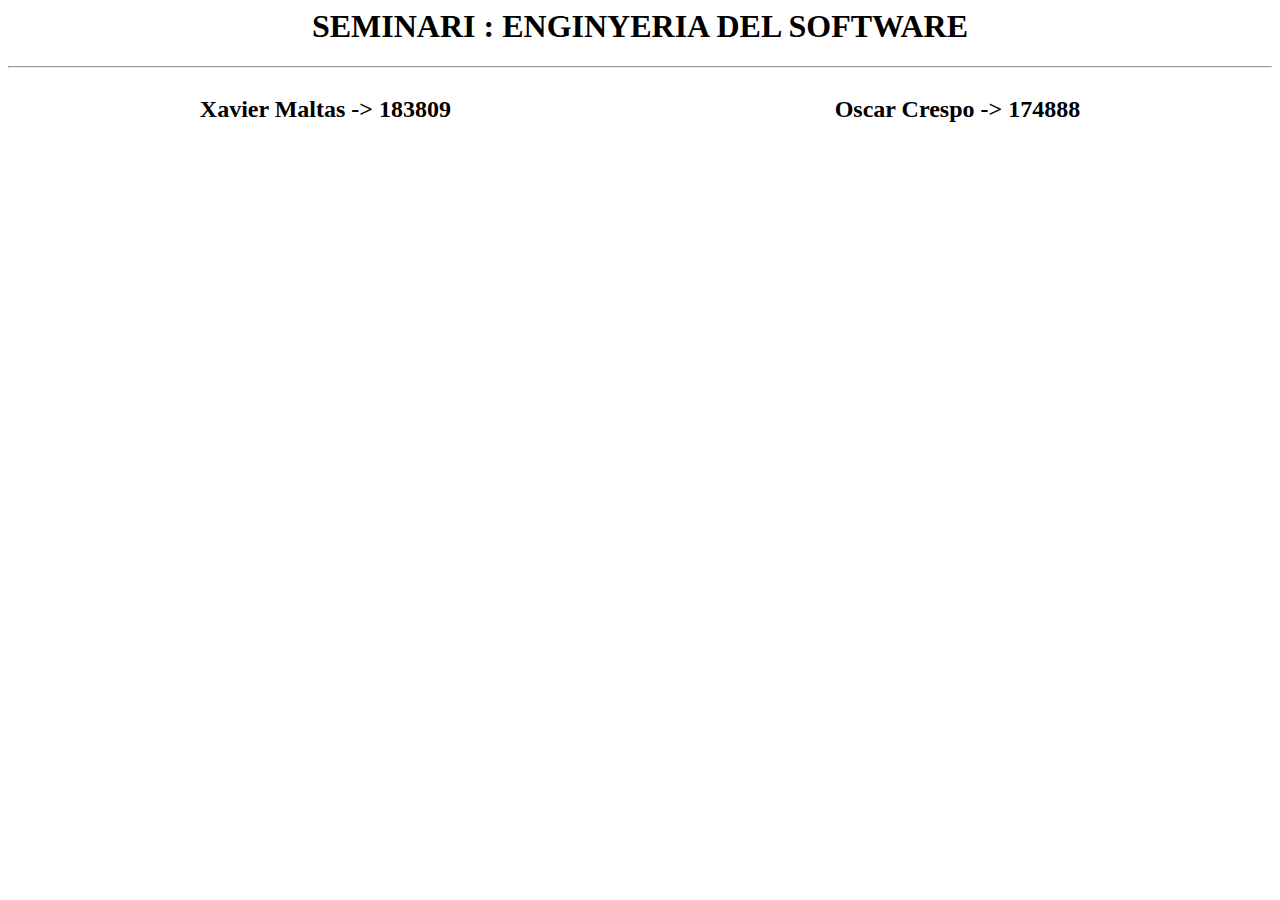
<file: DOC/html_model.html>
<DOCTYPE html>
<html>

	<head>
		<title> SEMINARI : ENGINYERIA DEL SOFTWARE	</title>
	</head>

	<body>

		<header>
			<h1  style = "display:flex; justify-content:center;" >SEMINARI : ENGINYERIA DEL SOFTWARE</h1>
			<hr>
			<div class= "alumnes" style = "display:flex; justify-content:space-around;">
				<h2>Xavier Maltas -> 183809</h2>
				<h2>Oscar Crespo -> 174888</h2>
			</div>
		</header>

		<div id = "main" container>
		</div>

		<footer>
		</footer>


	</body>
</html>
</file>
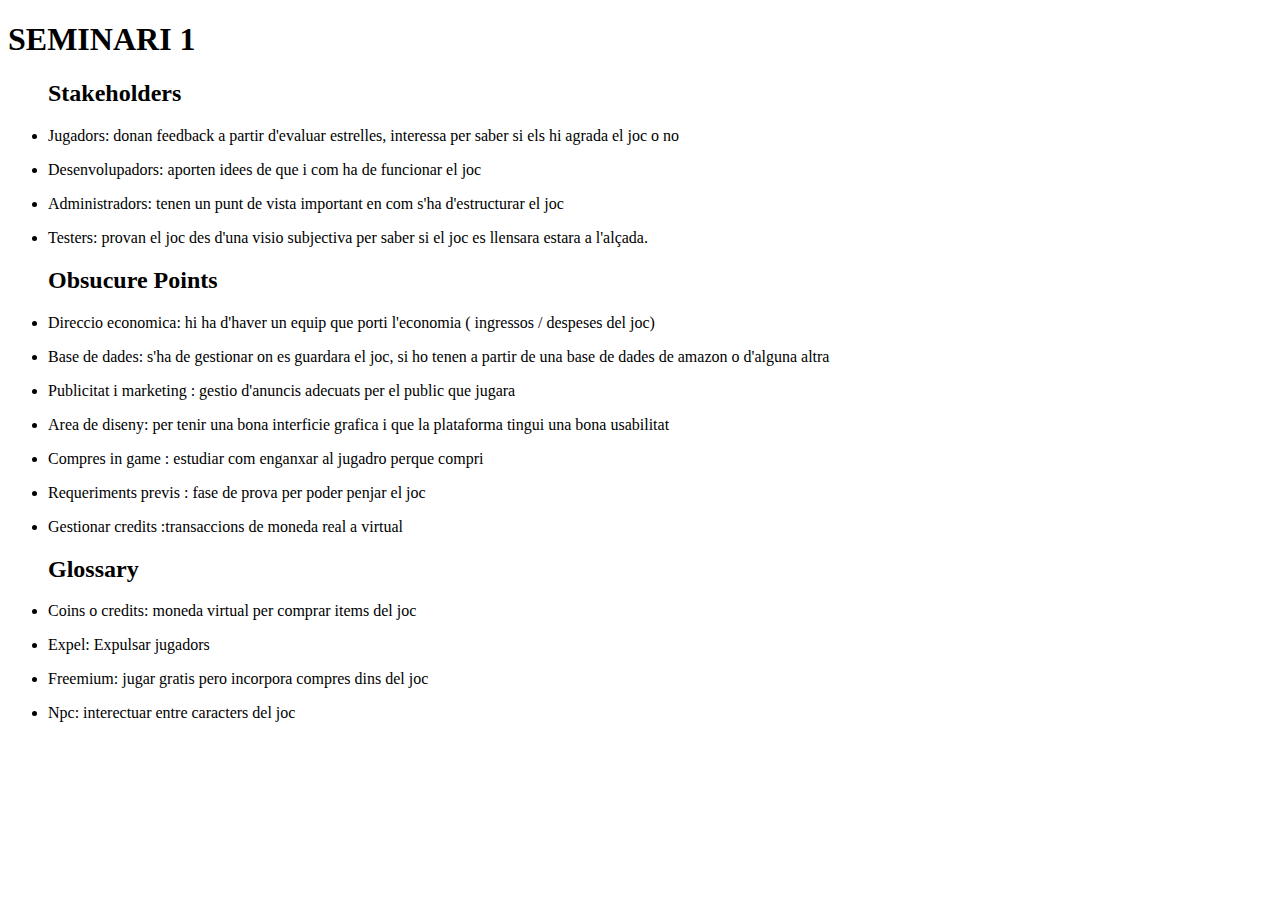
<file: DOC/s1.html>
<!DOCTYPE html>
<html>

	<head>
		<title> SEMINARI 1 </title>
	</head>
	<body>
		<header>
			<h1>SEMINARI 1 </h1>
		</header>

		<div id = "main" container >
		
			<ul class = "stakeholders" >
				<h2>Stakeholders</h2>
				<li><p>Jugadors: donan feedback a partir d'evaluar estrelles, interessa per saber si els hi agrada el joc o no</p></li>
				<li><p>Desenvolupadors: aporten idees de que i com ha de funcionar el joc</p></li>
				<li><p>Administradors: tenen un punt de vista important en com s'ha d'estructurar el joc</p></li>
				<li><p>Testers: provan el joc des d'una visio subjectiva per saber si el joc es llensara estara a l'alçada.</p></li>		
			</ul>

			<ul class = "obsucure_points" >
				<h2>Obsucure Points</h2>
				<li><p>Direccio economica: hi ha d'haver un equip que porti l'economia ( ingressos / despeses del joc)</p></li>
				<li><p>Base de dades: s'ha de gestionar on es guardara el joc, si ho tenen a partir de una base de dades de amazon o d'alguna altra</p></li>
				<li><p>Publicitat i marketing : gestio d'anuncis adecuats per el public que jugara</p></li>
				<li><p>Area de diseny: per tenir una bona interficie grafica i que la plataforma tingui una bona usabilitat</p></li>
				<li><p>Compres in game : estudiar com enganxar al jugadro perque compri</p></li>
				<li><p>Requeriments previs : fase de prova per poder penjar el joc</p></li>
				<li><p>Gestionar credits :transaccions de moneda real a virtual</p></li>	
			</ul>

			<ul class = "glossary" >
				<h2>Glossary</h2>
				<li><p>Coins o credits: moneda virtual per comprar items del joc</p></li>
				<li><p>Expel: Expulsar jugadors</p></li>
				<li><p>Freemium: jugar gratis pero incorpora compres dins del joc</p></li>
				<li><p>Npc: interectuar entre caracters del joc</p></li>		
			</ul>

		</div>

		<footer>

		</footer>
	</body>
</html>
</file>
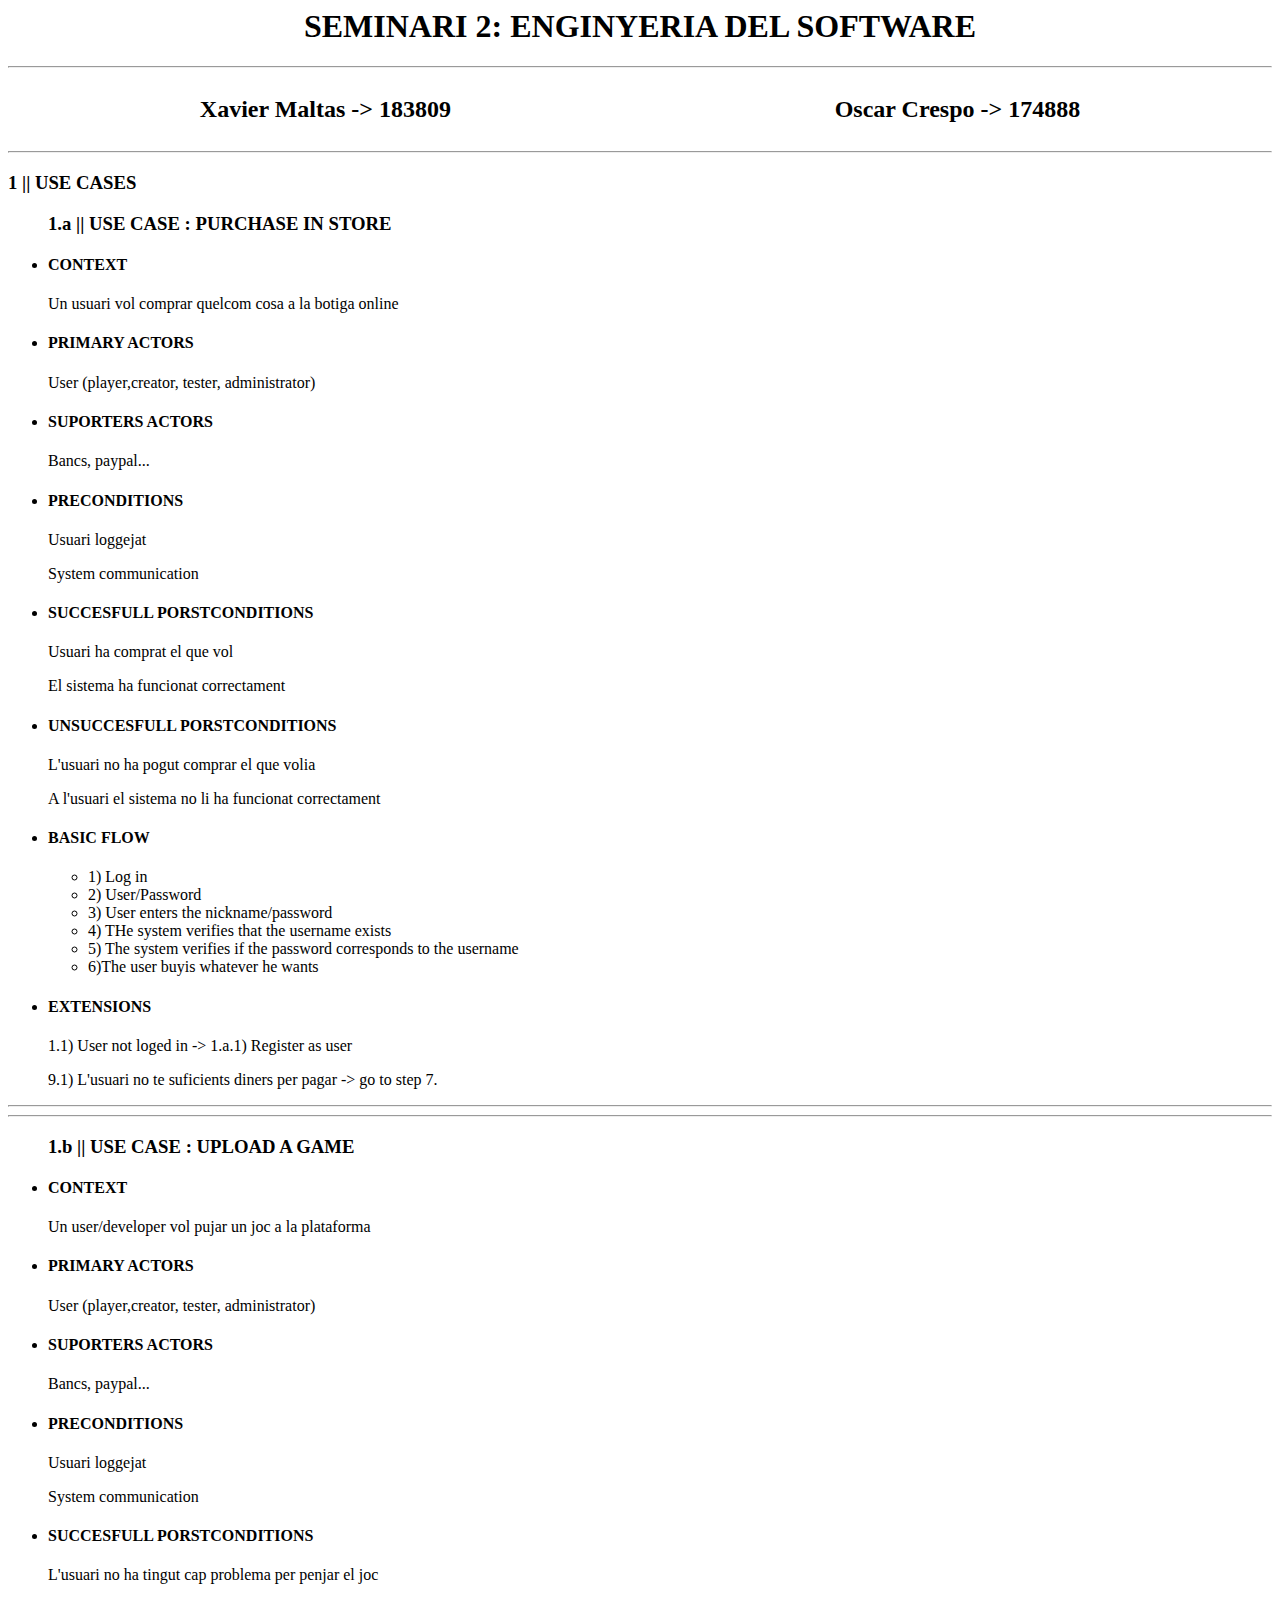
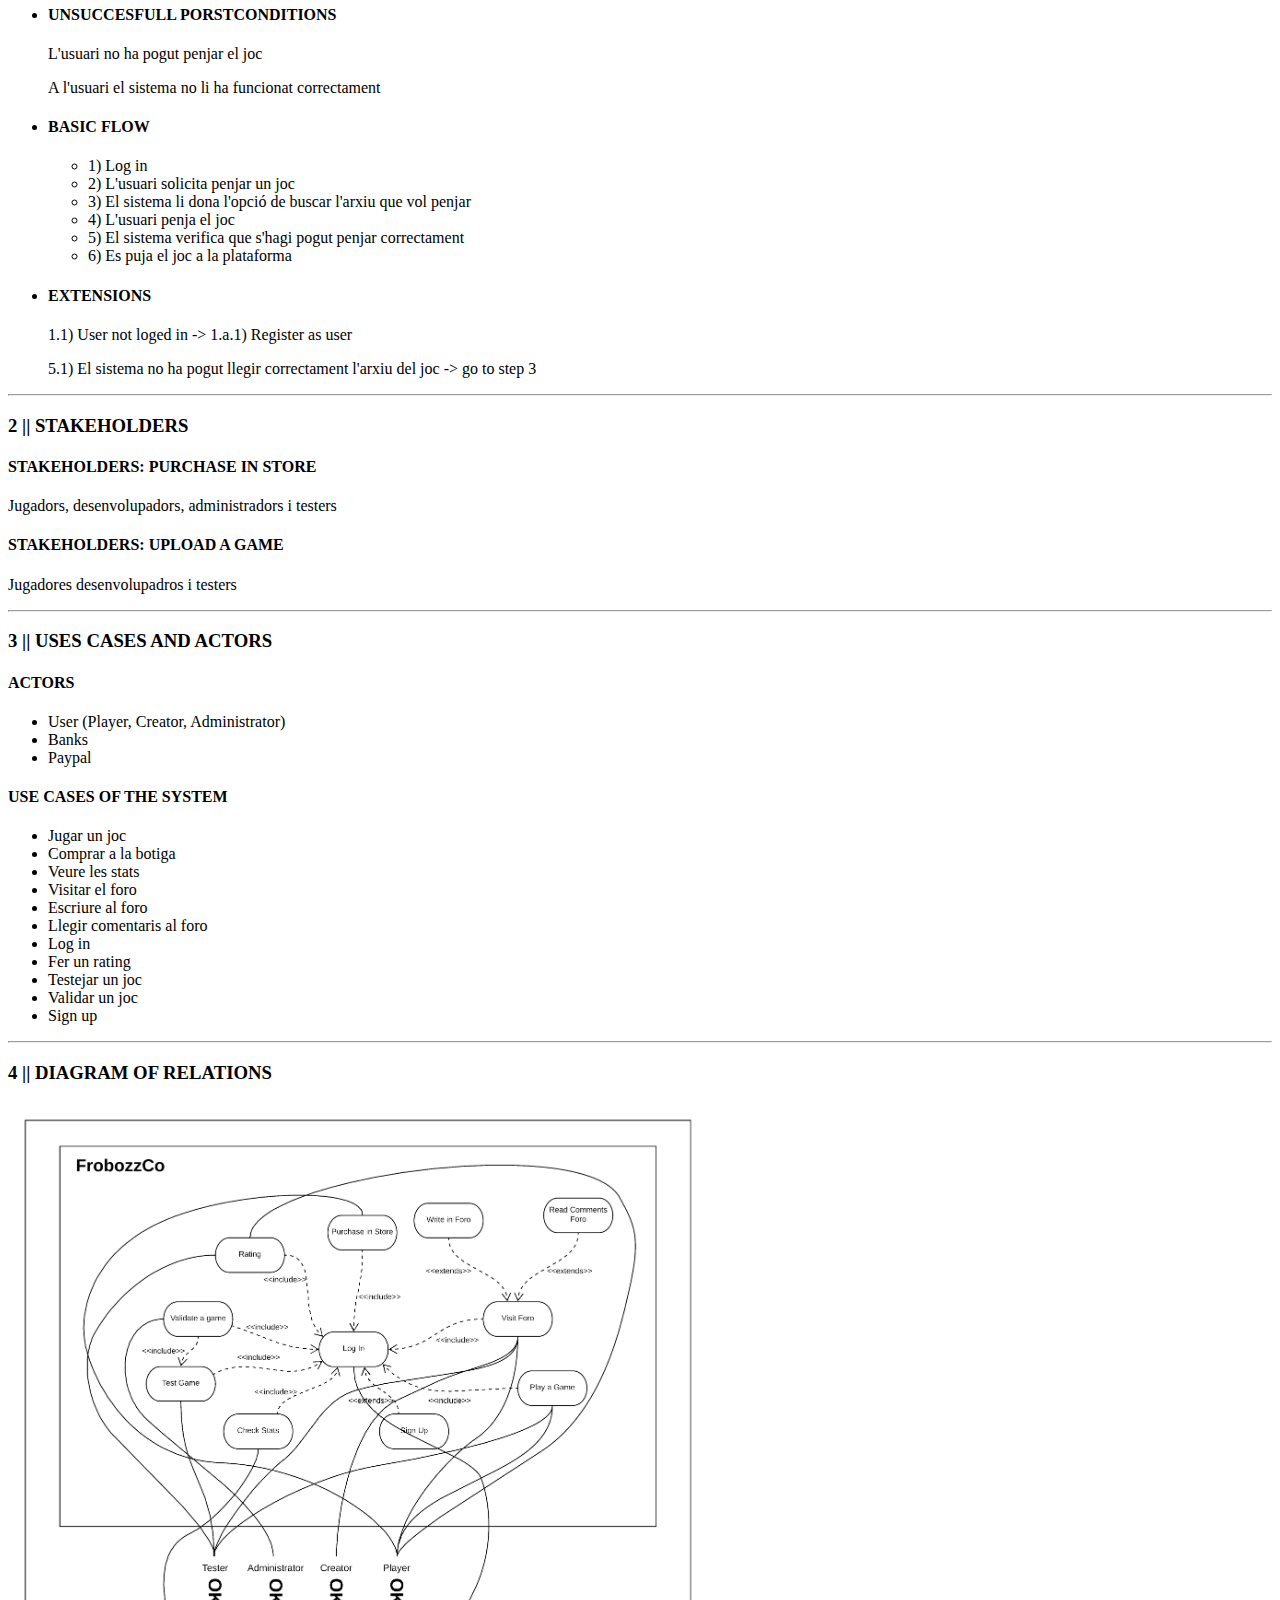
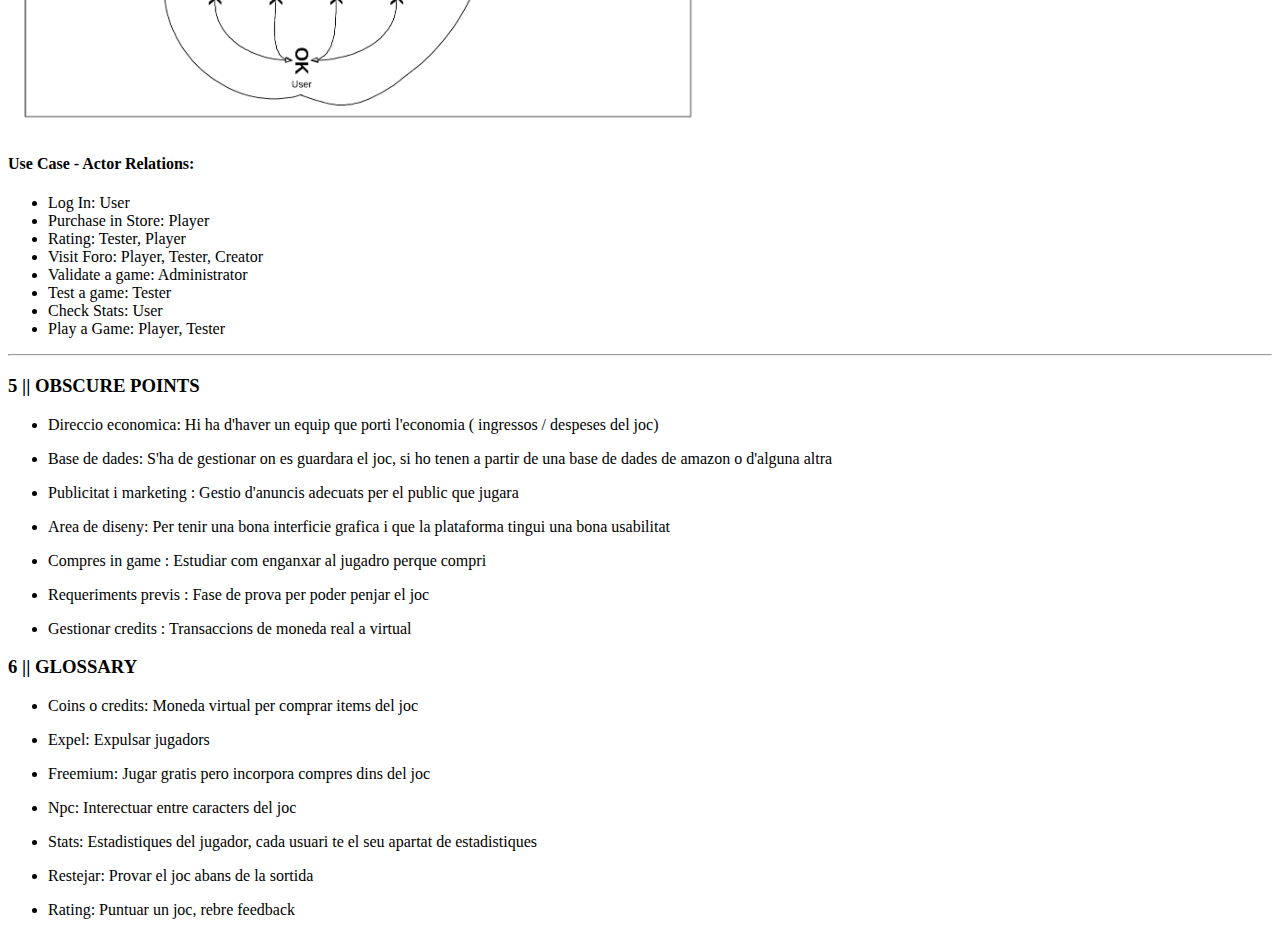
<file: DOC/s2.html>
<DOCTYPE html>
<html>

	<head>
		<title> SEMINARI 2: ENGINYERIA DEL SOFTWARE	</title>
	</head>

	<body>

		<header>
			<h1 style="display: flex; justify-content: center;">SEMINARI 2: ENGINYERIA DEL SOFTWARE</h1>
			<hr>
			<div class= "alumnes" style="display:flex; justify-content: space-around;">
				<h2>Xavier Maltas -> 183809</h2>
				<h2>Oscar Crespo -> 174888</h2>
			</div>
		</header>

		<div id = "main" container>

			<div class = "ex1">
				<hr>
				<h3>1 || USE CASES</h3>
				<div class = "uc_purchase_in_store">
					<ul class = "pis_list">
						<h3>1.a || USE CASE : PURCHASE IN STORE</h3>
						<li>
							<h4>CONTEXT</h4>
							<p>Un usuari vol comprar quelcom cosa a la botiga online</p>
						</li>
						<li>
							<h4>PRIMARY ACTORS</h4>
							<p>User (player,creator, tester, administrator)</p>
						</li>

						<li>
							<h4>SUPORTERS ACTORS</h4>
							<p>Bancs, paypal...</p>
						</li>
						<li>
							<h4>PRECONDITIONS</h4>
							<p>Usuari loggejat</p>
							<p>System communication</p>
						</li>
						<li>
							<h4>SUCCESFULL PORSTCONDITIONS</h4>
							<p>Usuari ha comprat el que vol</p>
							<p>El sistema ha funcionat correctament</p>
						</li>
						<li>
							<h4>UNSUCCESFULL PORSTCONDITIONS</h4>
							<p>L'usuari no ha pogut comprar el que volia</p>
							<p>A l'usuari el sistema no li ha funcionat correctament</p>
						</li>
						<li>
							<h4>BASIC FLOW</h4>
							<ul>
								<li>1) Log in</li>
								<li>2) User/Password</li>
								<li>3) User enters the nickname/password</li>
								<li>4) THe system verifies that the username exists</li>
								<li>5) The system verifies if the password corresponds to the username</li>
								<li>6)The user buyis whatever he wants</li>
							</ul>
							
						</li>
						<li>
							<h4>EXTENSIONS</h4>
							<p>1.1) User not loged in -> 1.a.1) Register as user</p>
							<p>9.1) L'usuari no te suficients diners per pagar -> go to step 7.</p>
						</li>
					</ul>
				</div>

				<hr>
				<hr>

				<div class = "uc_upload_a_game">
					<ul class = "ug_list">
						<h3>1.b || USE CASE : UPLOAD A GAME</h3>
						<li>
							<h4>CONTEXT</h4>
							<p>Un user/developer vol pujar un joc a la plataforma</p>
						</li>
						<li>
							<h4>PRIMARY ACTORS</h4>
							<p>User (player,creator, tester, administrator)</p>
						</li>

						<li>
							<h4>SUPORTERS ACTORS</h4>
							<p>Bancs, paypal...</p>
						</li>
						<li>
							<h4>PRECONDITIONS</h4>
							<p>Usuari loggejat</p>
							<p>System communication</p>
						</li>
						<li>
							<h4>SUCCESFULL PORSTCONDITIONS</h4>
							<p>L'usuari no ha tingut cap problema per penjar el joc</p>
						</li>
						<li>
							<h4>UNSUCCESFULL PORSTCONDITIONS</h4>
							<p>L'usuari no ha pogut penjar el joc</p>
							<p>A l'usuari el sistema no li ha funcionat correctament</p>
						</li>
						<li>
							<h4>BASIC FLOW</h4>
							<ul>
								<li>1) Log in</li>
								<li>2) L'usuari solicita penjar un joc</li>
								<li>3) El sistema li dona l'opció de buscar l'arxiu que vol penjar</li>
								<li>4) L'usuari penja el joc</li>
								<li>5) El sistema verifica que s'hagi pogut penjar correctament</li>
								<li>6) Es puja el joc a la plataforma</li>
							</ul>
							
						</li>
						<li>
							<h4>EXTENSIONS</h4>
							<p>1.1) User not loged in -> 1.a.1) Register as user</p>
							<p>5.1) El sistema no ha pogut llegir correctament l'arxiu del joc -> go to step 3</p>
						</li>
					</ul>
				</div>
				<hr>

				<div class = "stakeholders">
					<h3>2 || STAKEHOLDERS</h3>
					<div class = "stkrs_pis">
						<h4>STAKEHOLDERS: PURCHASE IN STORE</h4>
						<p>Jugadors, desenvolupadors, administradors i testers</p>
					</div>
					<div class = "stkrs_ug">
						<h4>STAKEHOLDERS: UPLOAD A GAME</h4>
						<p>Jugadores desenvolupadros i testers</p>
					</div>
				</div>
				<hr>

				<div class = "uc_a">
					<h3>3 || USES CASES AND ACTORS</h3>
					<div class = "uc_system">
						<h4>ACTORS</h4>
						<ul>
							<li>User (Player, Creator, Administrator)</li>
							<li>Banks</li>
							<li>Paypal</li>
						</ul>

					</div>
					<div class ="uc_actors">
						<h4>USE CASES OF THE SYSTEM</h4>
						<ul>
							<li>Jugar un joc</li>
							<li>Comprar a la botiga</li>
							<li>Veure les stats</li>
							<li>Visitar el foro</li>
							<li>Escriure al foro</li>
							<li>Llegir comentaris al foro</li>
							<li>Log in</li>
							<li>Fer un rating</li>
							<li>Testejar un joc</li>
							<li>Validar un joc</li>
							<li>Sign up</li>
						</ul>
					</div>
				</div>
				<hr>

				<div class = "diagram_relations">
					<h3>4 || DIAGRAM OF RELATIONS</h3>
					<div class ="dr_wrapper">
						<img src="ES-S2-Diagram.png" alt="Diagrama de relacions del sistema" width="700px">
					</div>
					<div class = "ls_relations_actors">
						<h4>Use Case - Actor Relations: </h4>
						<ul>
							<li>Log In: User</li>
							<li>Purchase in Store: Player</li>
							<li>Rating: Tester, Player</li>
							<li>Visit Foro: Player, Tester, Creator</li>
							<li>Validate a game: Administrator</li>
							<li>Test a game: Tester</li>
							<li>Check Stats: User</li>
							<li>Play a Game: Player, Tester</li>
						</ul>
					</div>
				</div>
				<hr>

				<div class = "obscure_points">
					<h3>5 || OBSCURE POINTS</h3>
					<ul>
						<li>
							<p>Direccio economica: Hi ha d'haver un equip que porti l'economia ( ingressos / despeses del joc)</p>
						</li>
						<li>
							<p>Base de dades: S'ha de gestionar on es guardara el joc, si ho tenen a partir de una base de dades de amazon o d'alguna altra</p>
						</li>
						<li>
							<p>Publicitat i marketing : Gestio d'anuncis adecuats per el public que jugara</p>
						</li>
						<li>
							<p>Area de diseny: Per tenir una bona interficie grafica i que la plataforma tingui una bona usabilitat</p>
						</li>
						<li>
							<p>Compres in game : Estudiar com enganxar al jugadro perque compri</p>
						</li>
						<li>
							<p>Requeriments previs : Fase de prova per poder penjar el joc</p>
						</li>
						<li>
							<p>Gestionar credits : Transaccions de moneda real a virtual</p>
						</li>

					</ul>
				</div>

				<div class = "glossary">
					<h3>6 || GLOSSARY</h3>
					<ul>
						<li>
							<p>Coins o credits: Moneda virtual per comprar items del joc</p>
						</li>
						<li>
							<p>Expel: Expulsar jugadors</p>
						</li>
						<li>
							<p>Freemium: Jugar gratis pero incorpora compres dins del joc</p>
						</li>
						<li>
							<p>Npc: Interectuar entre caracters del joc</p>
						</li>
						<li>
							<p>Stats: Estadistiques del jugador, cada usuari te el seu apartat de estadistiques</p>
						</li>
						<li>
							<p>Restejar: Provar el joc abans de la sortida</p>
						</li>	
						<li>
							<p>Rating: Puntuar un joc, rebre feedback</p>
						</li>

					</ul>
				</div>
				
			</div>
		</div>

		<footer>
		</footer>


	</body>
</html>
</file>
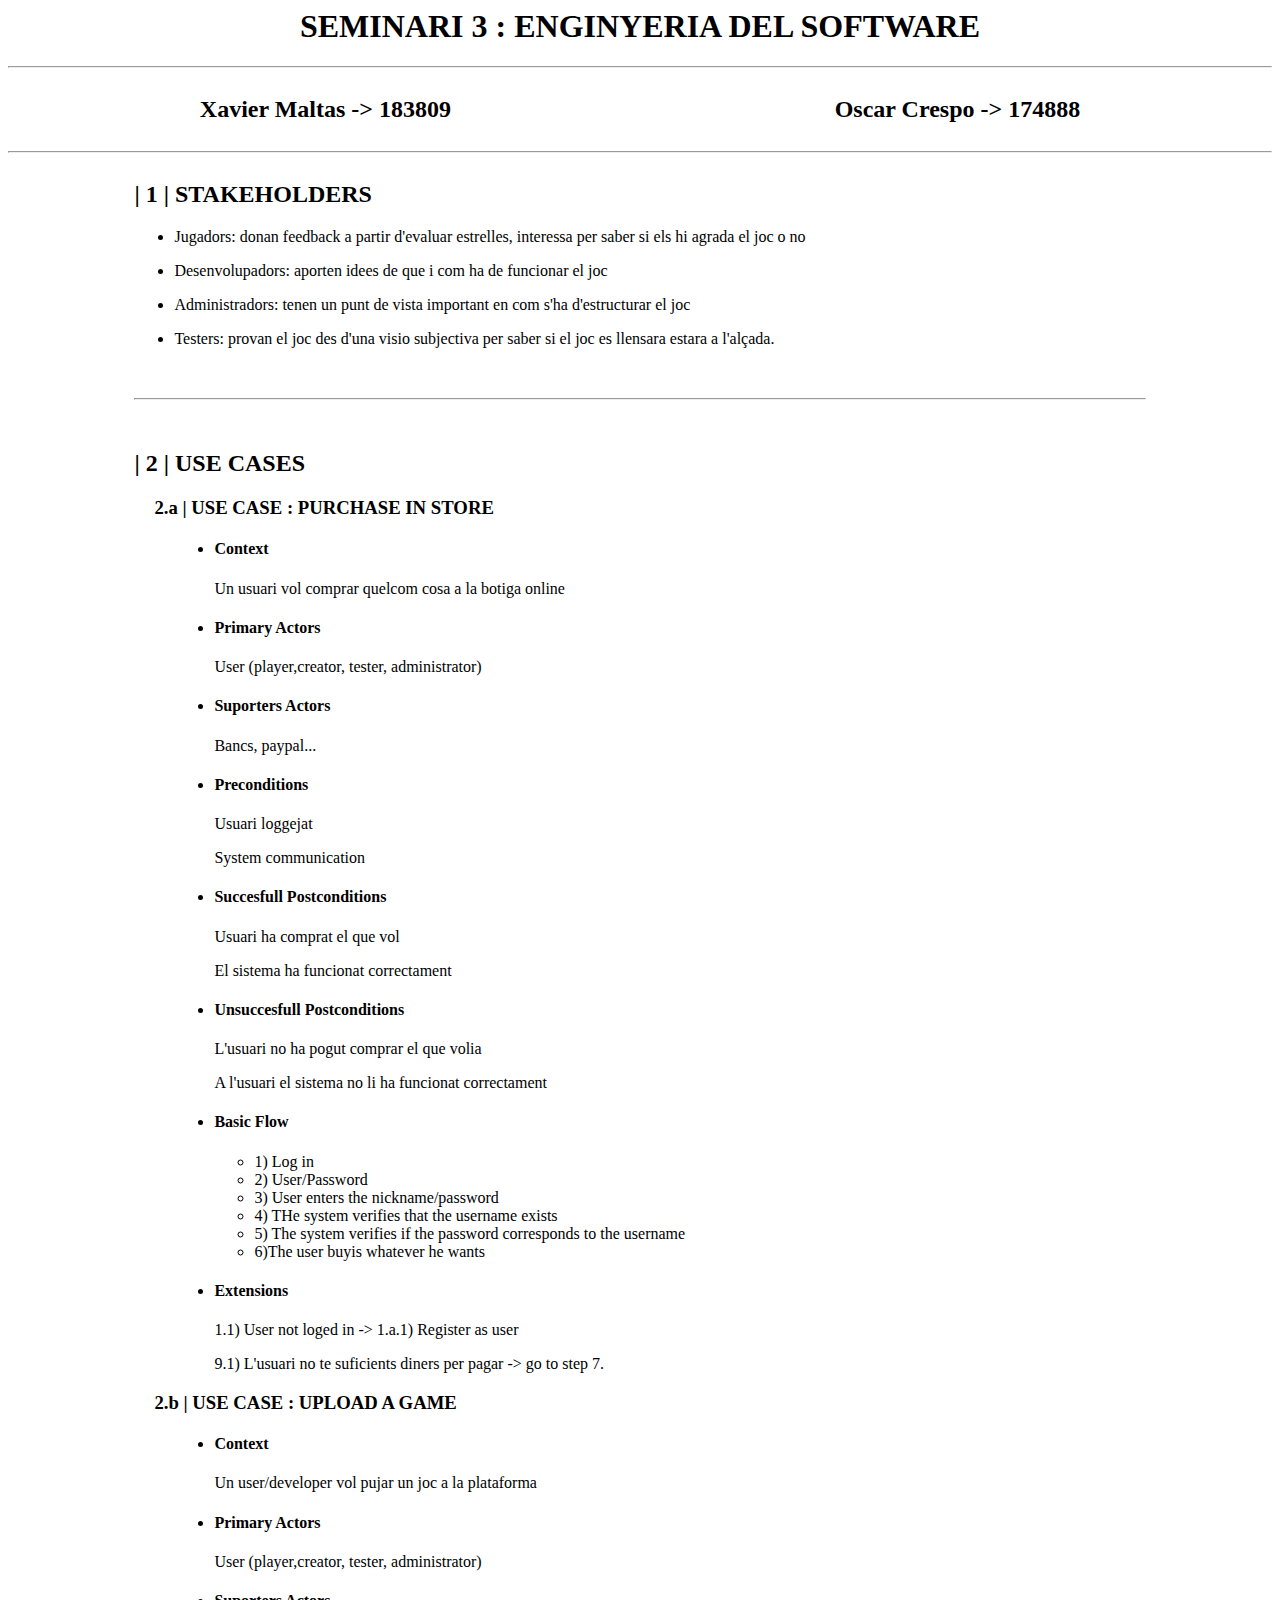
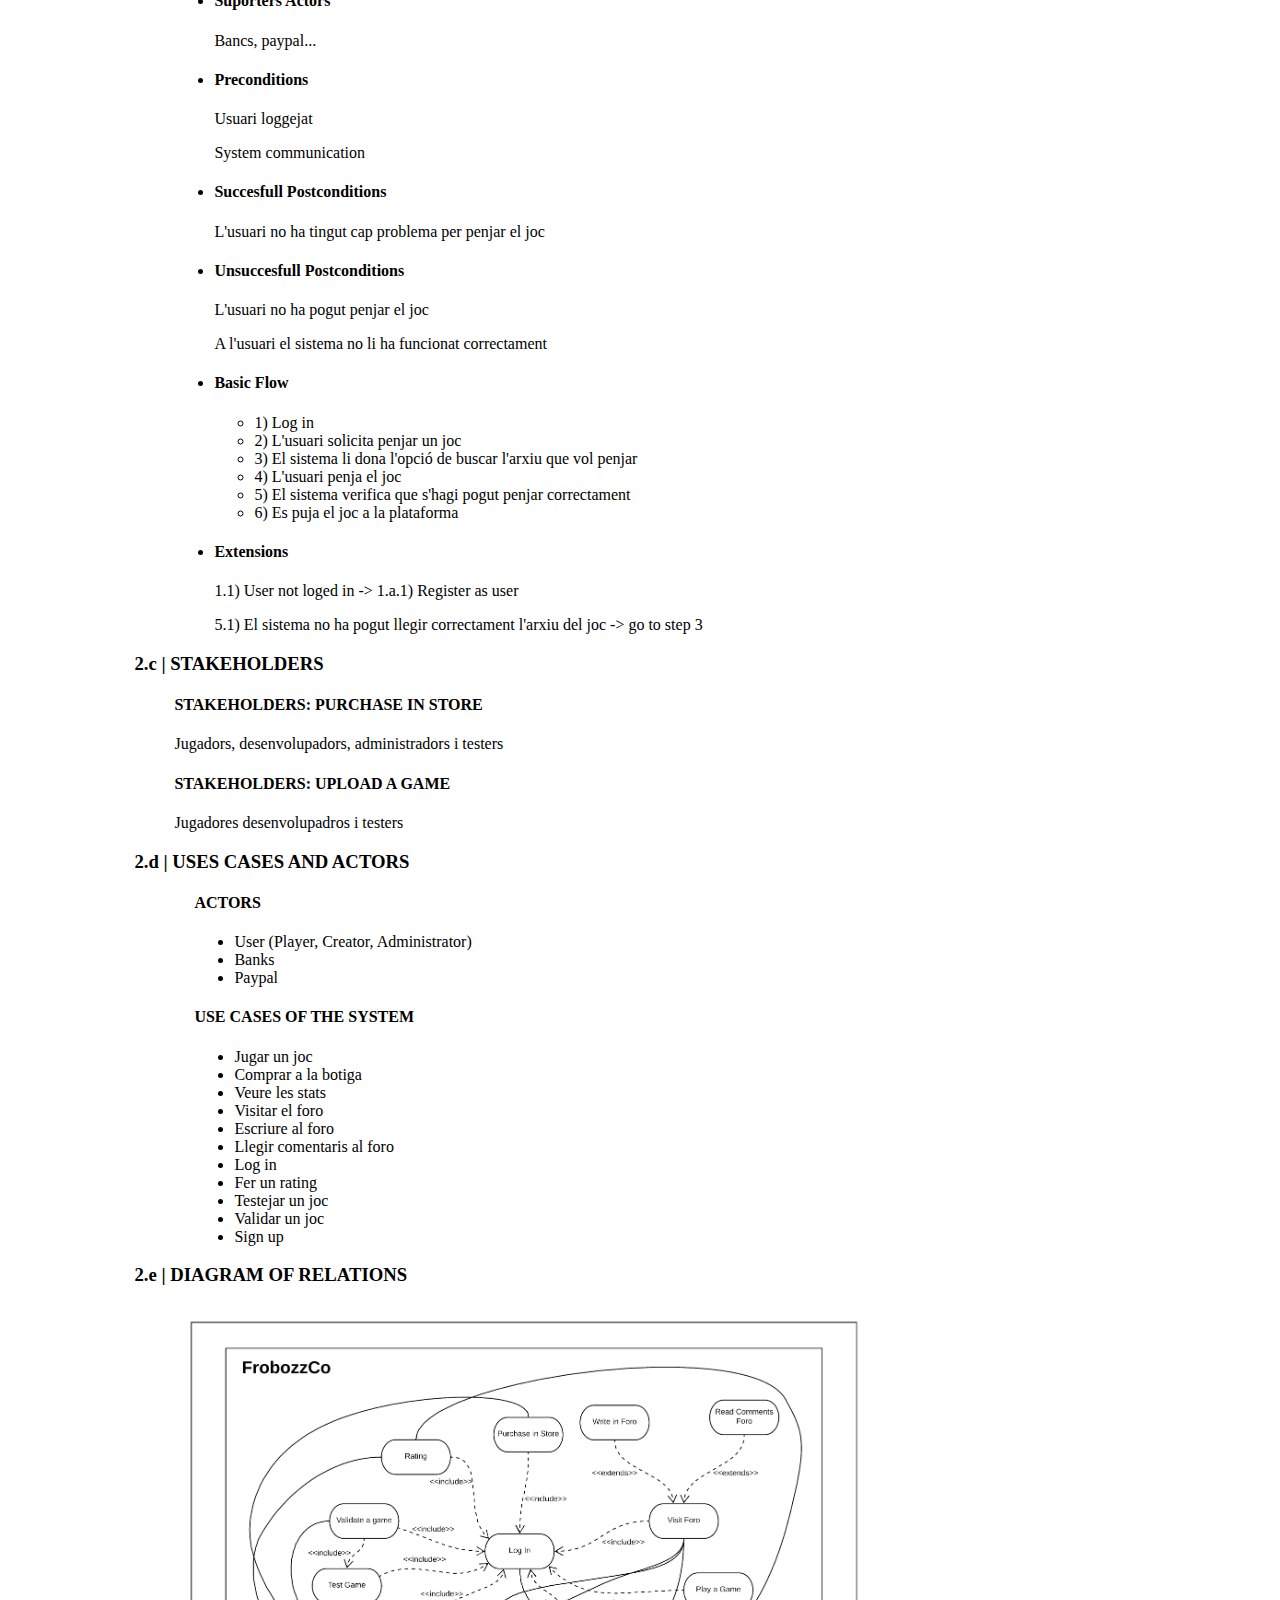
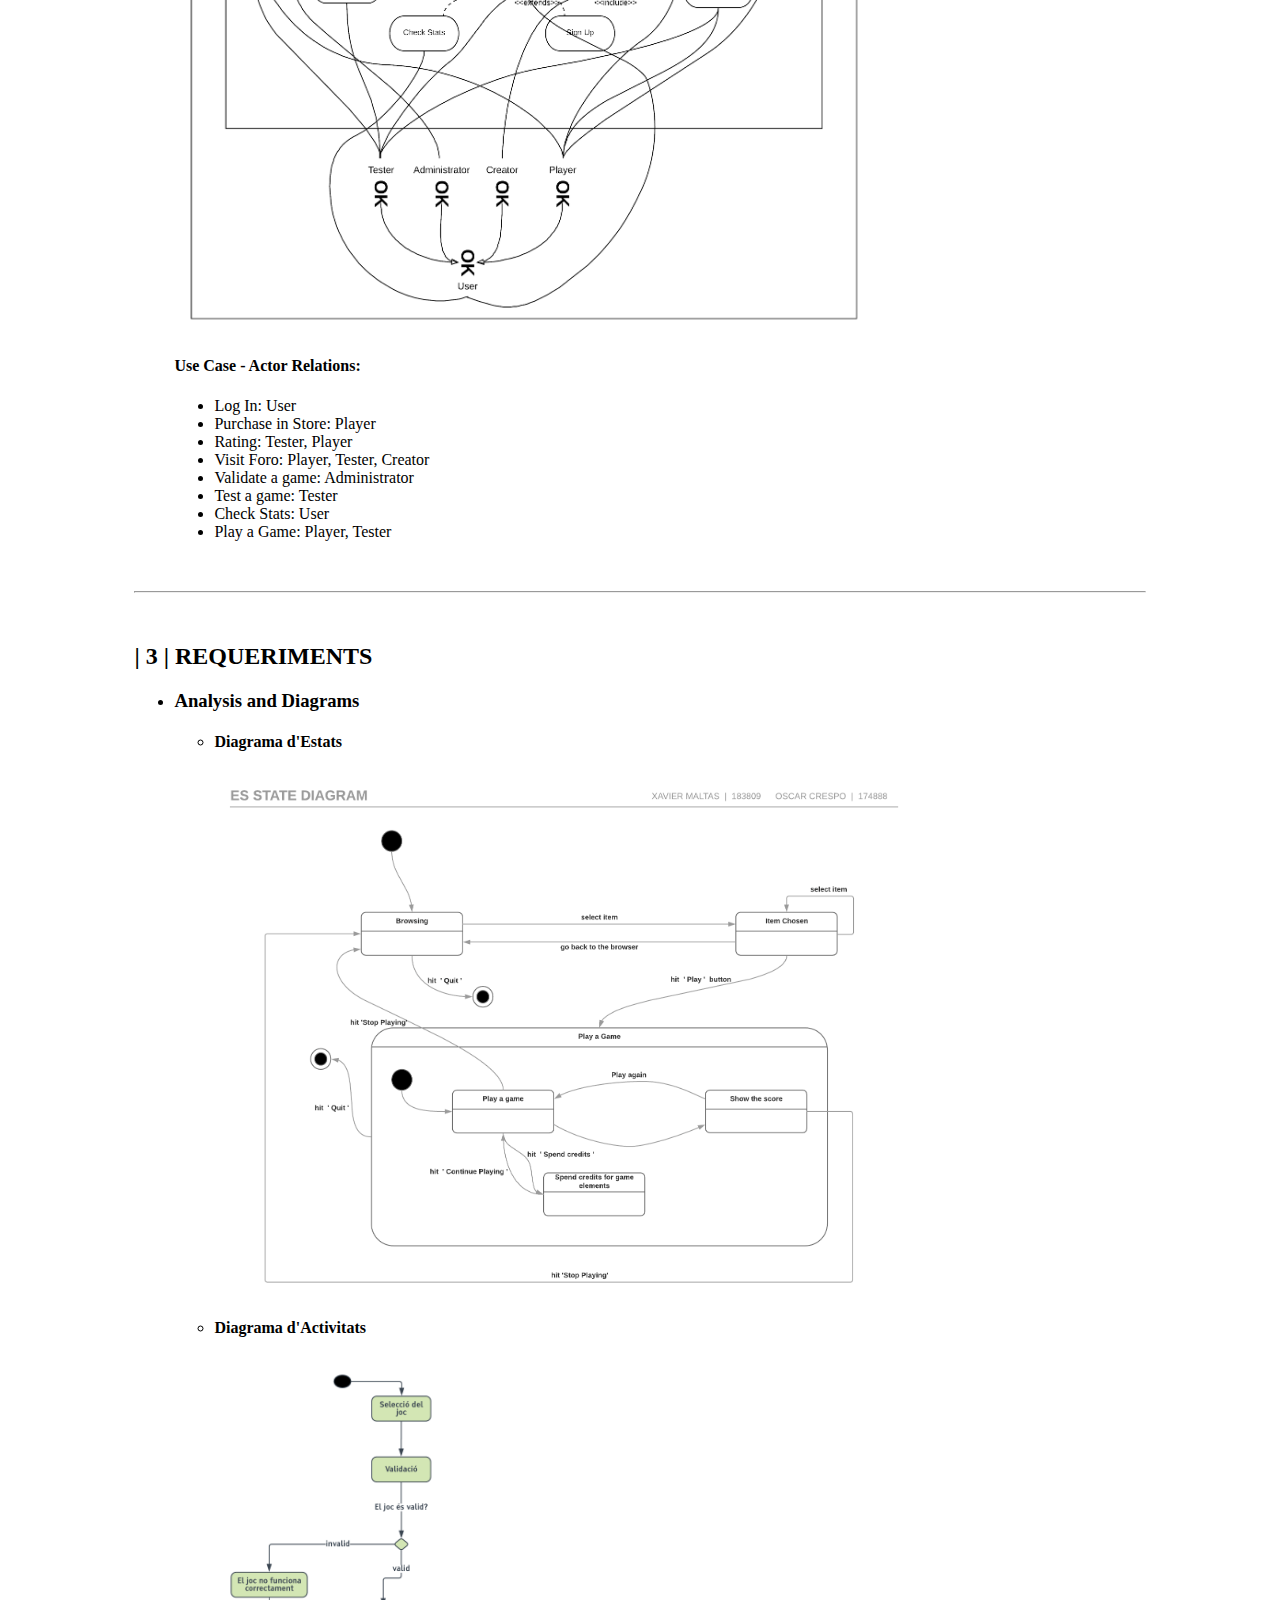
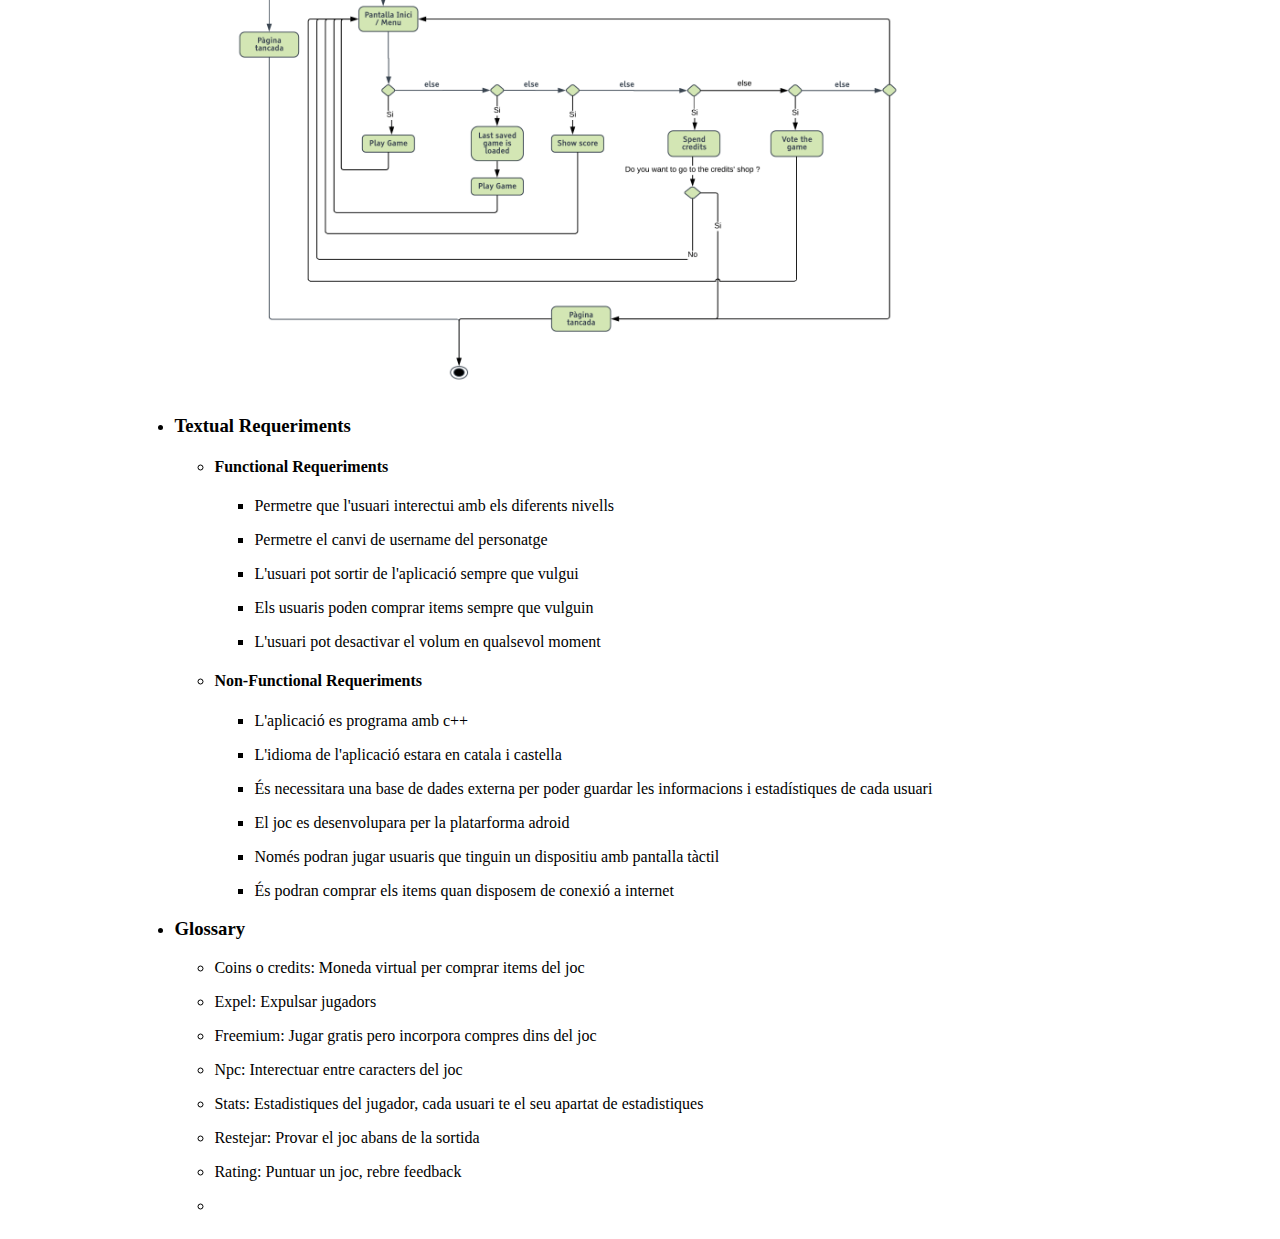
<file: DOC/s3.html>
<DOCTYPE html>
<html>

	<head>
		<title> SEMINARI 3 : ENGINYERIA DEL SOFTWARE	</title>
	</head>

	<body>

		<header>
			<h1  style = "display:flex; justify-content:center;" >SEMINARI 3 : ENGINYERIA DEL SOFTWARE</h1>
			<hr>
			<div class= "alumnes" style = "display:flex; justify-content:space-around;">
				<h2>Xavier Maltas -> 183809</h2>
				<h2>Oscar Crespo -> 174888</h2>
			</div>
			<hr>
		</header>

		<div id = "main" container style="display:flex; justify-content: center;">
			
					<div class = "main_wrapper" style="width:80%;">



									<div class = "bloc1" style="margin-bottom: 50px;">
										<h2> | 1 | STAKEHOLDERS</h2>
										<ul>
											<li><p>Jugadors: donan feedback a partir d'evaluar estrelles, interessa per saber si els hi agrada el joc o no</p></li>
											<li><p>Desenvolupadors: aporten idees de que i com ha de funcionar el joc</p></li>
											<li><p>Administradors: tenen un punt de vista important en com s'ha d'estructurar el joc</p></li>
											<li><p>Testers: provan el joc des d'una visio subjectiva per saber si el joc es llensara estara a l'alçada.</p></li>
										</ul>
									</div>


									<hr>
									<div class = "bloc2" style="margin-top: 50px; margin-bottom: 50px;">
										<h2> | 2 | USE CASES</h2>
												<div class = "uc_purchase_in_store">
													<h3 style="margin-left:20px;">2.a | USE CASE : PURCHASE IN STORE</h3>
													<ul class = "pis_list" style="margin-left:40px;">
														
														<li>
															<h4>Context</h4>
															<p>Un usuari vol comprar quelcom cosa a la botiga online</p>
														</li>
														<li>
															<h4>Primary Actors</h4>
															<p>User (player,creator, tester, administrator)</p>
														</li>

														<li>
															<h4>Suporters Actors</h4>
															<p>Bancs, paypal...</p>
														</li>
														<li>
															<h4>Preconditions</h4>
															<p>Usuari loggejat</p>
															<p>System communication</p>
														</li>
														<li>
															<h4>Succesfull Postconditions</h4>
															<p>Usuari ha comprat el que vol</p>
															<p>El sistema ha funcionat correctament</p>
														</li>
														<li>
															<h4>Unsuccesfull Postconditions</h4>
															<p>L'usuari no ha pogut comprar el que volia</p>
															<p>A l'usuari el sistema no li ha funcionat correctament</p>
														</li>
														<li>
															<h4>Basic Flow</h4>
															<ul>
																<li>1) Log in</li>
																<li>2) User/Password</li>
																<li>3) User enters the nickname/password</li>
																<li>4) THe system verifies that the username exists</li>
																<li>5) The system verifies if the password corresponds to the username</li>
																<li>6)The user buyis whatever he wants</li>
															</ul>
															
														</li>
														<li>
															<h4>Extensions</h4>
															<p>1.1) User not loged in -> 1.a.1) Register as user</p>
															<p>9.1) L'usuari no te suficients diners per pagar -> go to step 7.</p>
														</li>
													</ul>
												</div>

												<div class = "uc_upload_a_game">
													<h3 style="margin-left:20px;">2.b | USE CASE : UPLOAD A GAME</h3>
													<ul class = "ug_list" style="margin-left:40px;">
														
														<li>
															<h4>Context</h4>
															<p>Un user/developer vol pujar un joc a la plataforma</p>
														</li>
														<li>
															<h4>Primary Actors</h4>
															<p>User (player,creator, tester, administrator)</p>
														</li>

														<li>
															<h4>Suporters Actors</h4>
															<p>Bancs, paypal...</p>
														</li>
														<li>
															<h4>Preconditions</h4>
															<p>Usuari loggejat</p>
															<p>System communication</p>
														</li>
														<li>
															<h4>Succesfull Postconditions</h4>
															<p>L'usuari no ha tingut cap problema per penjar el joc</p>
														</li>
														<li>
															<h4>Unsuccesfull Postconditions</h4>
															<p>L'usuari no ha pogut penjar el joc</p>
															<p>A l'usuari el sistema no li ha funcionat correctament</p>
														</li>
														<li>
															<h4>Basic Flow</h4>
															<ul>
																<li>1) Log in</li>
																<li>2) L'usuari solicita penjar un joc</li>
																<li>3) El sistema li dona l'opció de buscar l'arxiu que vol penjar</li>
																<li>4) L'usuari penja el joc</li>
																<li>5) El sistema verifica que s'hagi pogut penjar correctament</li>
																<li>6) Es puja el joc a la plataforma</li>
															</ul>
															
														</li>
														<li>
															<h4>Extensions</h4>
															<p>1.1) User not loged in -> 1.a.1) Register as user</p>
															<p>5.1) El sistema no ha pogut llegir correctament l'arxiu del joc -> go to step 3</p>
														</li>
													</ul>
												</div>

												<div class = "stakeholders" >
														<h3> 2.c | STAKEHOLDERS </h3 style="margin-left:20px;">
														<div class = "stkrs_pis" style="margin-left:40px;">
															<h4>STAKEHOLDERS: PURCHASE IN STORE</h4>
															<p>Jugadors, desenvolupadors, administradors i testers</p>
														</div>
														<div class = "stkrs_ug" style="margin-left:40px;">
															<h4>STAKEHOLDERS: UPLOAD A GAME</h4>
															<p>Jugadores desenvolupadros i testers</p>
														</div>
												</div>



												<div class = "uc_a">
													<h3> 2.d | USES CASES AND ACTORS</h3>
													<div class = "uc_system" style="margin-left:40px;">
														<h4 style="margin-left:20px;">ACTORS</h4>
														<ul style="margin-left:20px;">
															<li>User (Player, Creator, Administrator)</li>
															<li>Banks</li>
															<li>Paypal</li>
														</ul>

													</div>
													<div class ="uc_actors" style="margin-left:40px;">
														<h4 style="margin-left:20px;">USE CASES OF THE SYSTEM</h4>
														<ul style="margin-left:20px;">
															<li>Jugar un joc</li>
															<li>Comprar a la botiga</li>
															<li>Veure les stats</li>
															<li>Visitar el foro</li>
															<li>Escriure al foro</li>
															<li>Llegir comentaris al foro</li>
															<li>Log in</li>
															<li>Fer un rating</li>
															<li>Testejar un joc</li>
															<li>Validar un joc</li>
															<li>Sign up</li>
														</ul>
													</div>
												</div>



												<div class = "diagram_relations">
														<h3>2.e | DIAGRAM OF RELATIONS</h3>
														<div class ="dr_wrapper" style="margin-left:40px;">
															<img src="ES-S2-Diagram.png" alt="Diagrama de relacions del sistema" width="700px">
														</div>
														<div class = "ls_relations_actors" style="margin-left:40px;">
															<h4>Use Case - Actor Relations: </h4>
															<ul>
																<li>Log In: User</li>
																<li>Purchase in Store: Player</li>
																<li>Rating: Tester, Player</li>
																<li>Visit Foro: Player, Tester, Creator</li>
																<li>Validate a game: Administrator</li>
																<li>Test a game: Tester</li>
																<li>Check Stats: User</li>
																<li>Play a Game: Player, Tester</li>
															</ul>
														</div>
												</div>

									</div>

									<hr>
									<div class = "bloc3" style="margin-top: 50px;">
										<h2> | 3 | REQUERIMENTS</h2>
										<ul>
											<li>
												<h3> Analysis and Diagrams</h3>
												<ul>
													<li>
														<h4>Diagrama d'Estats</h4>
														<div class = "state_diagram_wrapper">
															<img src="ES-S3-State-Diagram.png" alt="Diagrama d'estats" style="width: 700px; height: auto;">
														</div>
													</li>

													<li>
														<h4>Diagrama d'Activitats</h4>
														<div class = "activity_diagram_wrapper">
															<img src="ES-S3-Activity Diagram.png" alt="Diagrama d'activitats" style="width:700px; height: auto;">
														</div>
													</li>
												</ul>
											</li>

											<li>
												<h3> Textual Requeriments</h3>
												<ul>
													<li>
														<h4>Functional Requeriments</h4>
														<ul>
																<li><p>Permetre que l'usuari interectui amb els diferents nivells </p></li>
																<li><p>Permetre el canvi de username del personatge </p></li>
																<li><p>L'usuari pot sortir de l'aplicació sempre que vulgui </p></li>
																<li><p>Els usuaris poden comprar items sempre que vulguin </p></li>
																<li><p>L'usuari pot desactivar el volum en qualsevol moment </p></li>
														</ul>
													</li>
													<li>
														<h4>Non-Functional Requeriments</h4>

														<ul>
															<li><p>L'aplicació es programa amb c++</p></li>
															<li><p>L'idioma de l'aplicació estara en catala i castella</p></li>
															<li><p>És necessitara una base de dades externa per poder guardar les informacions i estadístiques de cada usuari</p></li>
															<li><p>El joc es desenvolupara per la platarforma adroid </p></li>
															<li><p>Només podran jugar usuaris que tinguin un dispositiu amb pantalla tàctil</p></li>
															<li><p>És podran comprar els items quan disposem de conexió a internet </p></li>
														</ul>
													</li>
												</ul>
											</li>

											<li>
												<h3>Glossary</h3>
												<ul>
													<li>
														<p>Coins o credits: Moneda virtual per comprar items del joc</p>
													</li>
													<li>
														<p>Expel: Expulsar jugadors</p>
													</li>
													<li>
														<p>Freemium: Jugar gratis pero incorpora compres dins del joc</p>
													</li>
													<li>
														<p>Npc: Interectuar entre caracters del joc</p>
													</li>
													<li>
														<p>Stats: Estadistiques del jugador, cada usuari te el seu apartat de estadistiques</p>
													</li>
													<li>
														<p>Restejar: Provar el joc abans de la sortida</p>
													</li>	
													<li>
														<p>Rating: Puntuar un joc, rebre feedback</p>
													</li>
													<li>
														<p></p>
													</li>

												</ul>
											</li>

										</ul>
									</div>

					</div>


		</div>

		<footer>
		</footer>


	</body>
</html>
</file>
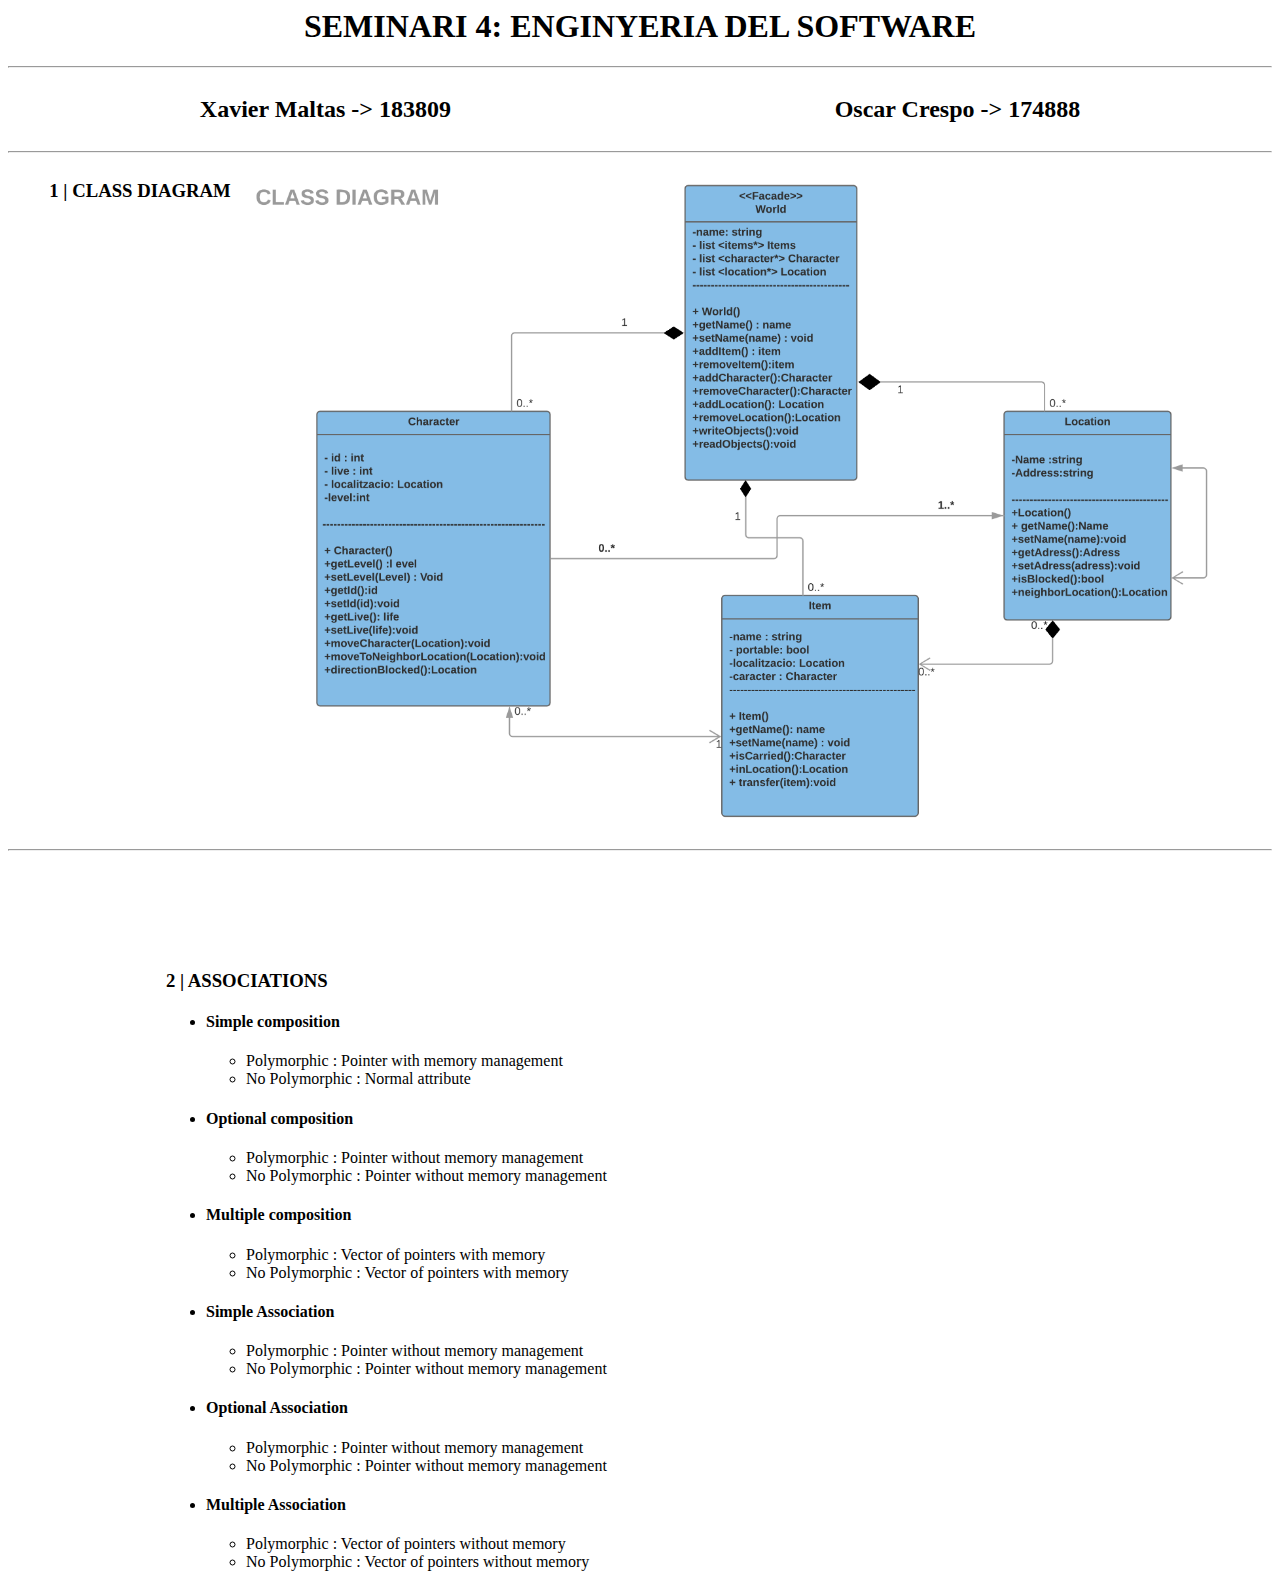
<file: DOC/s4.html>
<DOCTYPE html>
<html>

	<head>
		<title> SEMINARI : ENGINYERIA DEL SOFTWARE	</title>
	</head>

	<body>

		<header>
			<h1  style = "display:flex; justify-content:center;" >SEMINARI 4: ENGINYERIA DEL SOFTWARE</h1>
			<hr>
			<div class= "alumnes" style = "display:flex; justify-content:space-around;">
				<h2>Xavier Maltas -> 183809</h2>
				<h2>Oscar Crespo -> 174888</h2>
			</div>
			<hr>
		</header>

		<div id = "main" container style="width: 100%; height: 100%">

			<div class ="class_diagram" style="display: flex; justify-content: center;">
				<h3> 1 | CLASS DIAGRAM</h3>
				<div class ="diagram_wrapper">
					<img src="ES-S4-Class_Diagram.png" alt="Diagrama de Classes" style="width:1000px; height: auto;">
				</div>
			</div>

			<hr>

			<div class = "unions" style="display: flex; justify-content: center; margin-top: 100px; margin-bottom: 50px;">
					<div class ="unions_wrapper" style=" width: 75%">
							<h3> 2 | ASSOCIATIONS</h3>
							<div>
								<ul>
									<!-- Composition -->
									<li>
										<h4>Simple composition</h4>
										<ul>
											<li>Polymorphic : Pointer with memory management </li>
											<li>No Polymorphic : Normal attribute</li>
										</ul>
									</li>



									<li>
										<h4>Optional composition</h4>
										<ul>
											<li>Polymorphic : Pointer without memory management</li>
											<li>No Polymorphic : Pointer without memory management</li>
										</ul>
									</li>



									<li>
										<h4>Multiple composition</h4>
										<ul>
											<li>Polymorphic : Vector of pointers with memory</li>
											<li>No Polymorphic : Vector of pointers with memory</li>
										</ul>
									</li>







									<!-- Association -->

									<li>
										<h4>Simple Association</h4>
										<ul>
											<li>Polymorphic : Pointer without memory management </li>
											<li>No Polymorphic : Pointer without memory management </li>
										</ul>
									</li>



									<li>
										<h4>Optional Association</h4>
										<ul>
											<li>Polymorphic : Pointer without memory management</li>
											<li>No Polymorphic : Pointer without memory management</li>
										</ul>
									</li>



									<li>
										<h4>Multiple Association</h4>
										<ul>
											<li>Polymorphic : Vector of pointers without memory</li>
											<li>No Polymorphic : Vector of pointers without memory</li>
										</ul>
									</li>



								</ul>
							</div>
					</div>
			</div>

		</div>

		<footer>
		</footer>


	</body>
</html>
</file>
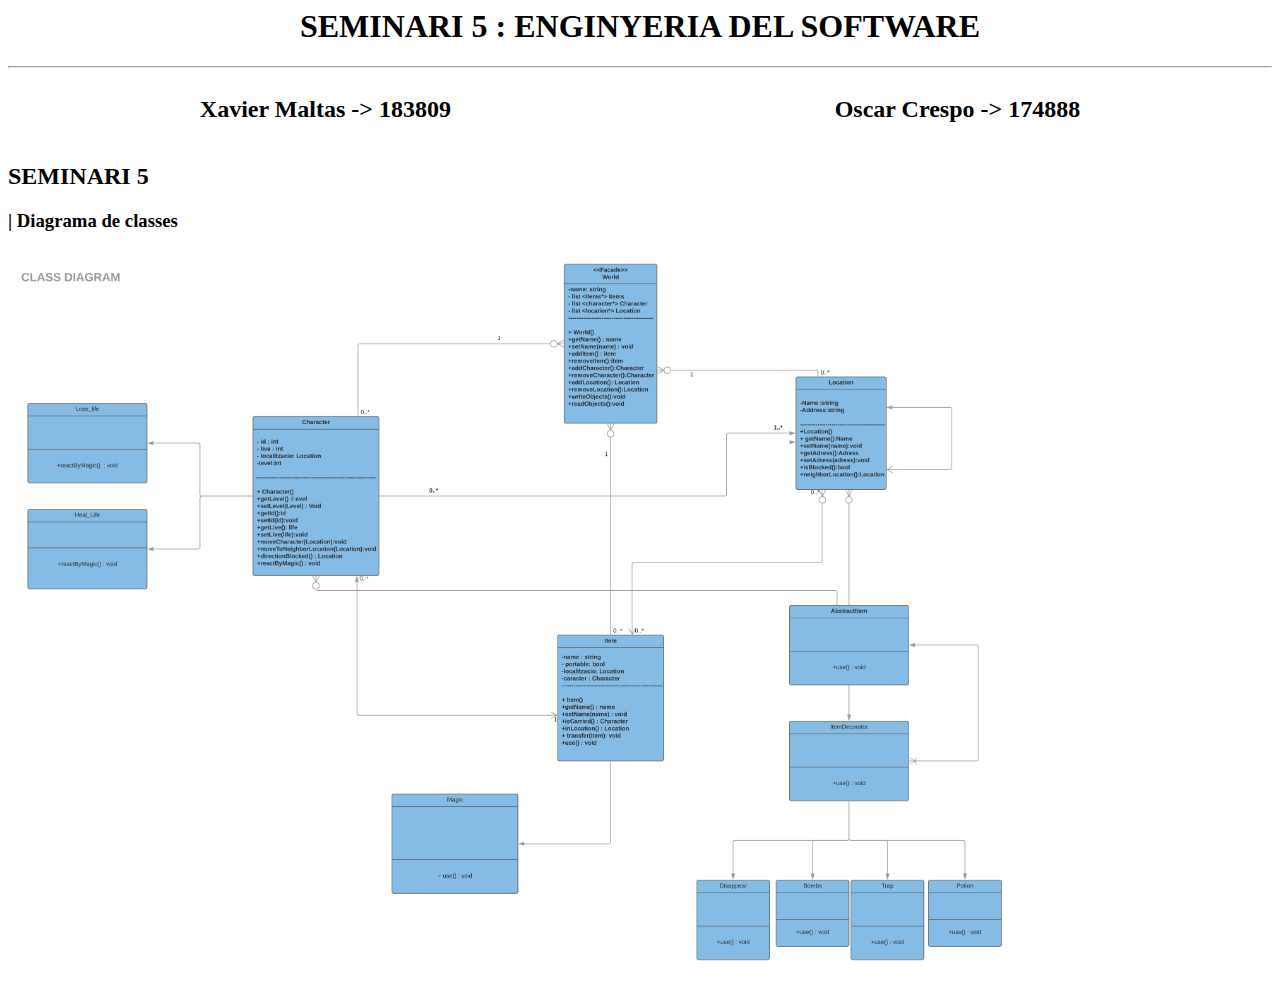
<file: DOC/s5.html>
<DOCTYPE html>
<html>

	<head>
		<title> SEMINARI : ENGINYERIA DEL SOFTWARE	</title>
	</head>

	<body>

		<header>
			<h1  style = "display:flex; justify-content:center;" >SEMINARI 5 : ENGINYERIA DEL SOFTWARE</h1>
			<hr>
			<div class= "alumnes" style = "display:flex; justify-content:space-around;">
				<h2>Xavier Maltas -> 183809</h2>
				<h2>Oscar Crespo -> 174888</h2>
			</div>
		</header>

		<div id = "main" container>
			<div class = "seminari-5">
				<h2>SEMINARI 5</h2>
				<div class = "seminari-5-wrapper">
					<div class = "seminari-5-DC-title">
						<h3>| Diagrama de classes</h3>
					</div>
					<div class = "seminari-5-DC-image" >
						<img src="ES-S5-Class_Diagram.png" alt="Diagrama de Classes" style="width:1000px; height: auto;">
					</div>
				</div>
			</div>
		</div>

		<footer>
		</footer>


	</body>
</html>
</file>
